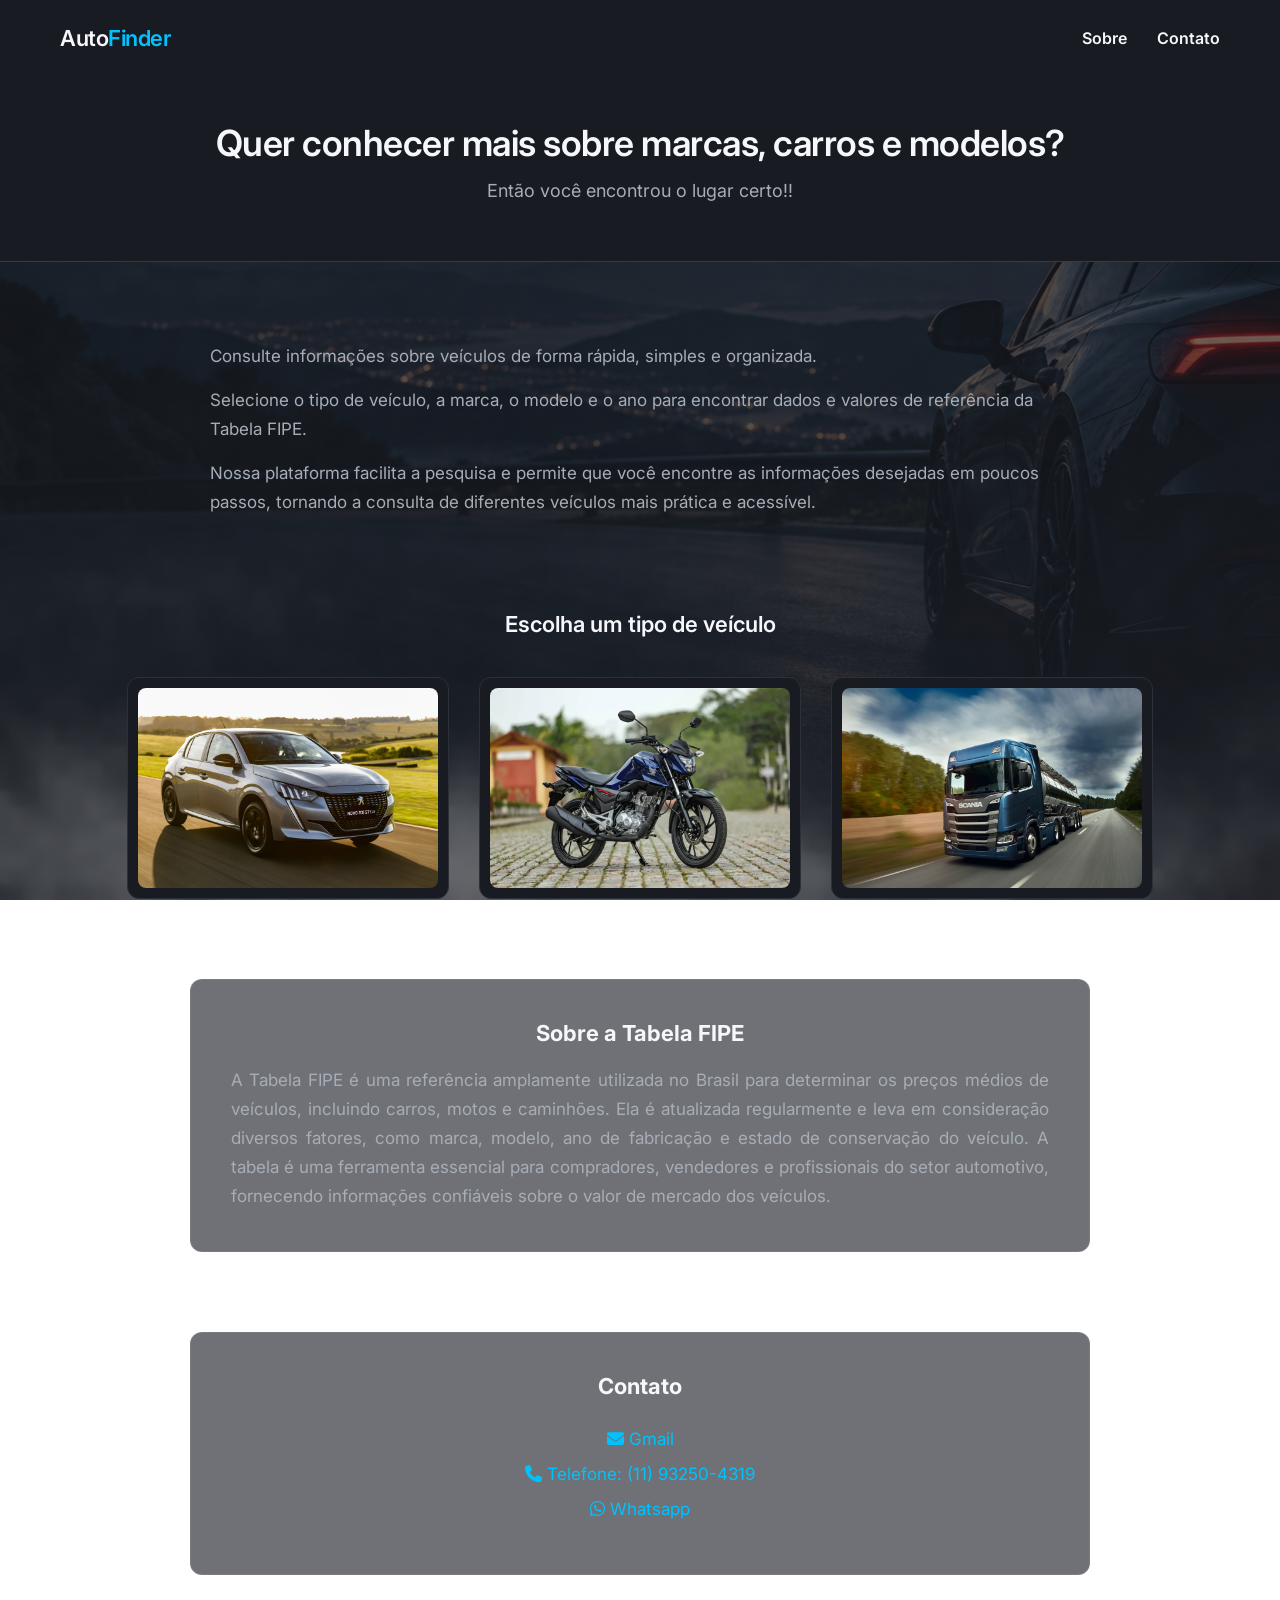
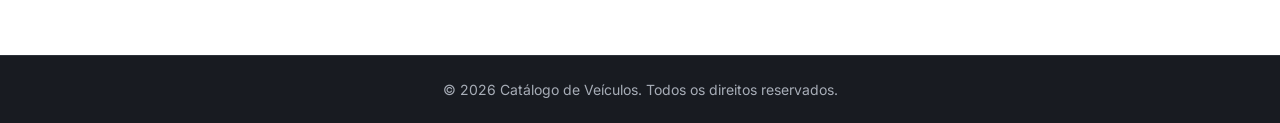
<file: index.html>
<!DOCTYPE html>
<html lang="en">
<head>
    <meta charset="UTF-8">
    <meta name="viewport" content="width=device-width, initial-scale=1.0">
    <title>Catálogo de veículos</title>
    <link rel="stylesheet"
    href="https://cdnjs.cloudflare.com/ajax/libs/font-awesome/6.5.2/css/all.min.css">
    <link rel="stylesheet" href="style.css">
    <link rel="preconnect" href="https://fonts.googleapis.com">
    <link rel="preconnect" href="https://fonts.gstatic.com" crossorigin>
    <link href="https://fonts.googleapis.com/css2?family=Inter:wght@400;500;600;700&display=swap" rel="stylesheet">
</head>
<body>

    <header>

    <div class="cabecalho">

        <div class="logo">
            Auto<span>Finder</span>
        </div>
        
        <!-- //Menu de navegação com links para as seções "Sobre" e "Contato"// -->
        <nav>
            <ul>
                <li><a href="#sobre-tabela-fipe">Sobre</a></li>
                <li><a href="#contato">Contato</a></li>
            </ul>
        </nav>
    </div>

        <!-- //Título e subtítulo da página// -->
        <h1 class="titulo">Quer conhecer mais sobre marcas, carros e modelos?</h1>
        <h2 class="subtitulo">Então você encontrou o lugar certo!!</h2>
    </header>
    
    <main class="corpo">

        <!-- //Seção de descrição com informações sobre a plataforma// -->
        <section id="descricao">
            <ul>
                <li>Consulte informações sobre veículos de forma rápida, simples e organizada.</li>
                <li>Selecione o tipo de veículo, a marca, o modelo e o ano para encontrar dados e valores de referência da Tabela FIPE.</li>
                <li>Nossa plataforma facilita a pesquisa e permite que você encontre as informações desejadas em poucos passos, tornando a consulta de diferentes veículos mais prática e acessível.</li>
            </ul>
        </section>

        <!-- //Seção de escolha do tipo de veículo com imagens representativas// -->
        <section id="tipo">

            <h3>Escolha um tipo de veículo</h3>
            <a href="marcas.html?tipo=carros">
                <img src="Peugeot-208-Style-1.jpg" alt="Carro" width="300">
            </a>

            <a href="marcas.html?tipo=motos">
                <img src="moto.jpg" alt="Moto" width="298">
            </a>

            <a href="marcas.html?tipo=caminhoes">
                <img src="caminhao.jpg" alt="Caminhão" width="298">
            </a>

        </section>

        <!-- //Seção sobre a Tabela FIPE com informações detalhadas// -->
        <section id="sobre-tabela-fipe">

            <h3>Sobre a Tabela FIPE</h3>
            <p>A Tabela FIPE é uma referência amplamente utilizada no Brasil para determinar os preços médios de veículos, incluindo carros, motos e caminhões. Ela é atualizada regularmente e leva em consideração diversos fatores, como marca, modelo, ano de fabricação e estado de conservação do veículo. A tabela é uma ferramenta essencial para compradores, vendedores e profissionais do setor automotivo, fornecendo informações confiáveis sobre o valor de mercado dos veículos.</p>

        </section>

        <!-- //Seção de contato com informações de contato e links para redes sociais// -->
        <section id="contato">

            <h3>Contato</h3>

            <a href="mailto:anap03404@gmail.com" target="_blank">
                <i class="fa-solid fa-envelope"></i>
                Gmail
            </a>

            <a href="tel:+5511932504319" target="_blank">
                <i class="fa-solid fa-phone"></i>
                Telefone: (11) 93250-4319
            </a>

            <a href="https://wa.me/5579999999999" target="_blank">
                <i class="fa-brands fa-whatsapp"></i>
                Whatsapp
            </a>

        </section>

    </main>

    <!-- //Rodapé com direitos autorais e informações de copyright// -->
    <footer>
        <p>© 2026 Catálogo de Veículos. Todos os direitos reservados.</p>
    </footer>

    <script src="script.js"></script>
</body>
</html>
</file>
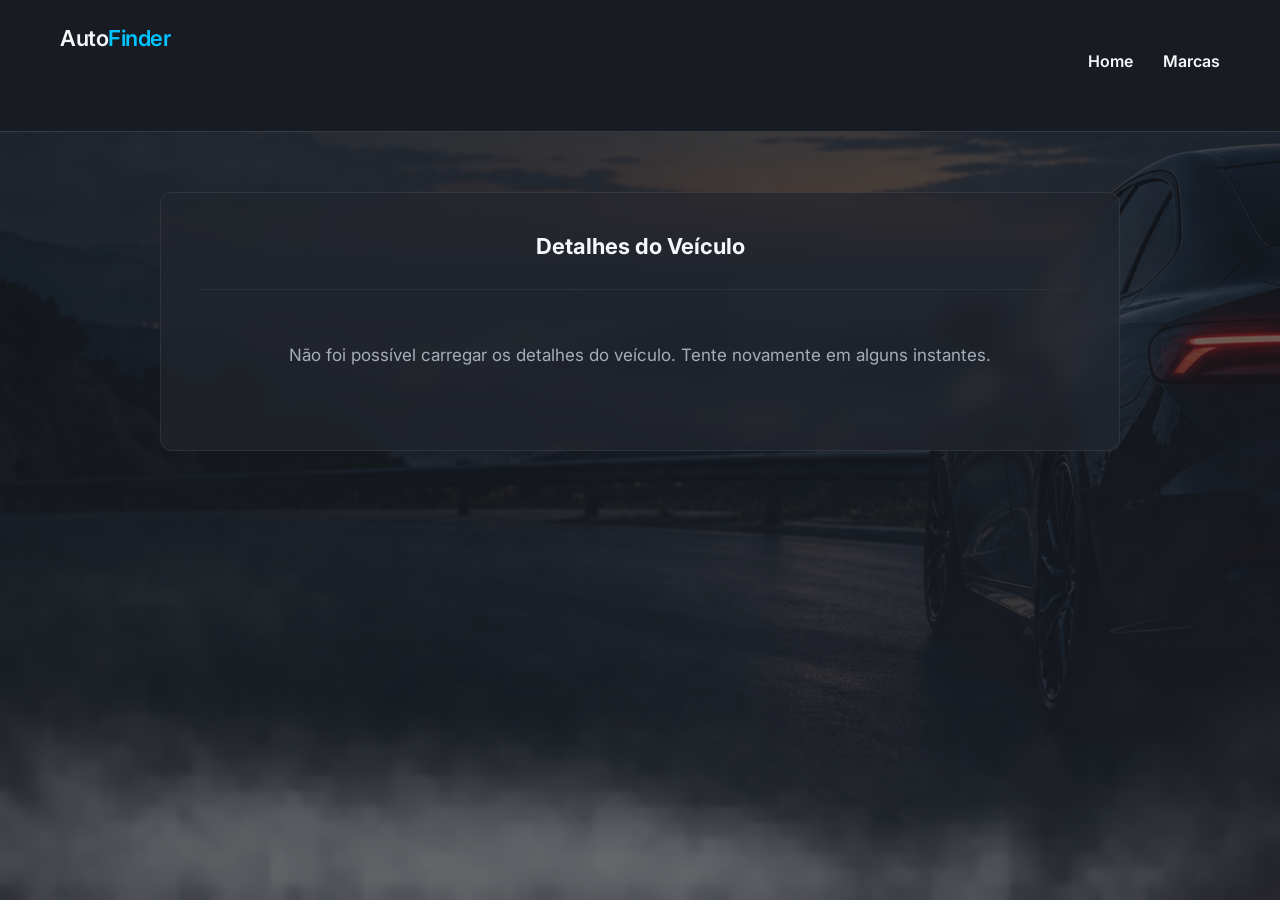
<file: detalhes.html>
<!DOCTYPE html>
<html lang="en">
<head>
    <meta charset="UTF-8">
    <meta name="viewport" content="width=device-width, initial-scale=1.0">
    <title>Catálogo de Veículos</title>
    <link rel="stylesheet" href="style.css">
    <link rel="preconnect" href="https://fonts.googleapis.com">
    <link rel="preconnect" href="https://fonts.gstatic.com" crossorigin>
    <link href="https://fonts.googleapis.com/css2?family=Inter:wght@400;500;600;700&display=swap" rel="stylesheet">
</head>
<body>

    <!-- //Menu de navegação com links para a página inicial e para a página de marcas// -->
    <header>

        <!-- Logo da plataforma com destaque para a palavra "Finder" -->
        <div class="logo">
        Auto<span>Finder</span>
        </div>
        
        <nav>
            <ul>
                <li><a href="index.html">Home</a></li>
                <li><a href="marcas.html">Marcas</a></li>
            </ul>
        </nav>
    </header>

    <main class="detalhes">

        <section id="detalhes-veiculo">

            <h3>Detalhes do Veículo</h3>

            <!-- //Div para exibir os detalhes do veículo preenchida pelo JavaScript// -->
            <div id="detalhes-veiculo-info">
                <!-- //JavaScript irá preencher os detalhes do veículo aqui// -->
            </div>
        </section>

    </main>

    <script src="script.js"></script>
</body>
</html>
</file>
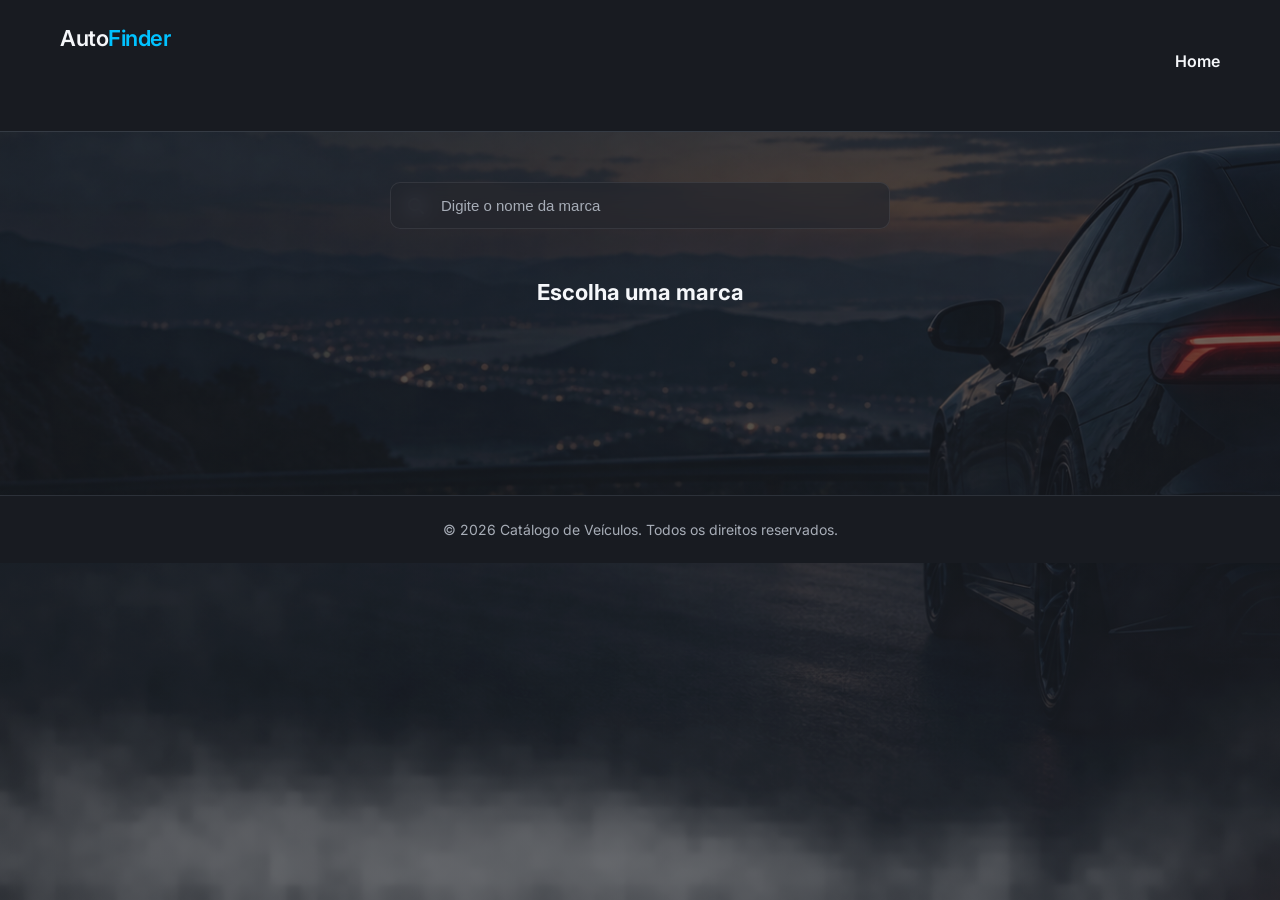
<file: marcas.html>
<!DOCTYPE html>
<html lang="en">
<head>
    <meta charset="UTF-8">
    <meta name="viewport" content="width=device-width, initial-scale=1.0">
    <title>Catálogo de veículos</title>
    <link rel="stylesheet"
    href="https://cdnjs.cloudflare.com/ajax/libs/font-awesome/6.5.2/css/all.min.css">
    <link rel="stylesheet" href="style.css">
    <link rel="preconnect" href="https://fonts.googleapis.com">
    <link rel="preconnect" href="https://fonts.gstatic.com" crossorigin>
    <link href="https://fonts.googleapis.com/css2?family=Inter:wght@400;500;600;700&display=swap" rel="stylesheet">
</head>
<body>

    <header>
        <!-- Logo da plataforma com destaque para a palavra "Finder" -->
        <div class="logo">
        Auto<span>Finder</span>
        </div>

        <!-- //Menu de navegação com link para a página inicial// -->
        <nav>
            <ul>
                <li><a href="index.html">Home</a></li>
            </ul>
        </nav>

    </header>
    
    <main class="marcas">

        <!-- //Seção de pesquisa - enquanto o usuário digitar trazer o card correspondente// -->
        <section id="pesquisa">

            <div>
                <i class="fa-solid fa-magnifying-glass"></i>
                <input type="search"
                id="pesquisa-marca"
                placeholder="Digite o nome da marca">
            </div>

        </section>

        <!-- Seção para exibir as opções -->
        <section id="exibe-marcas">
            <h3 id="escolher">Escolha uma marca</h3>

            <!-- //Div para exibir a lista de marcas preenchida pelo JavaScript// -->
            <div id="lista-marcas">
                <!-- //JavaScript irá preencher as marcas aqui// -->
            </div>
        </section>
            
    </main>

    <!-- //Rodapé com direitos autorais e informações de copyright// -->
    <footer>
        <p>© 2026 Catálogo de Veículos. Todos os direitos reservados.</p>
    </footer>

    <script src="script.js"></script>
</body>

</html>
</file>
<file: style.css>
/*//INDEX// */

/* //Seleciona todos os elementos das páginas html e aplica estilos globais// */
* {
    margin: 0;
    padding: 0;
    box-sizing: border-box;
}

/*// Estilos para o corpo da página //*/
body {
    font-family: 'Inter', sans-serif;

    background:
        linear-gradient(
            rgba(24, 27, 33, 0.60),
            rgba(24, 27, 33, 0.60)
        ),
        url("fundo.png");

    background-size: cover;
    background-position: center;
    background-attachment: fixed;

    color: #F5F7FA;
}

/*// Estilos para o cabeçalho //*/
header {
    background-color: #181B21;
    color: #F5F7FA;
    padding: 25px 60px 60px;
    border-bottom: 1px solid #353B44;
}

.cabecalho {
    display: flex;
    justify-content: space-between;
    align-items: center;
}

.logo {
    font-size: 22px;
    font-weight: 600;
    letter-spacing: -0.5px;
    color: #F5F7FA;
}

.logo span {
    color: #00C2FF;
}

nav ul {
    list-style: none;
    display: flex;
    justify-content: flex-end;
    gap: 30px;
}

nav a {
    color: #F5F7FA;
    text-decoration: none;
    font-weight: 600;
    transition: 0.3s;
}

nav a:hover {
    color: #00C2FF;
}

/*// Estilos para o título e subtítulo da página que está dentro do header //*/
.titulo {
    text-align: center;
    font-size: 36px;
    font-weight: 600;
    margin-top: 70px;
    letter-spacing: -0.5px;
}

.subtitulo {
    text-align: center;
    font-size: 18px;
    font-weight: 400;
    margin-top: 15px;
    color: #A7ADB7;
}

/*//Estilos para a descrição//*/
#descricao {
    max-width: 900px;
    margin: 60px auto;
    padding: 20px;
}

#descricao ul {
    list-style: none;
}

#descricao li {
    color: #A7ADB7;
    font-size: 17px;
    line-height: 1.7;
    margin-bottom: 15px;
}

/*// Estilos para a seção de escolha do tipo de veículo - titulo//*/
#tipo {
    display: flex;
    flex-wrap: wrap;
    justify-content: center;
    gap: 30px;
    margin: 50px auto 60px;
}

#tipo h3 {
    width: 100%;
    text-align: center;
    font-size: 22px;
    font-weight: 600;
    margin-bottom: 10px;
}

/*// Estilos para os links e imagens dentro da seção de escolha do tipo de veículo //*/
#tipo a {
    display: block;
    background-color: #181B21;
    padding: 10px;
    border-radius: 12px;
    border: 1px solid #2C3139;
    transition: 0.3s;
}

#tipo a:hover {
    transform: translateY(-5px);
    border-color: #00C2FF;
    box-shadow: 0 8px 25px rgba(0, 194, 255, 0.12);
}

#tipo img {
    display: block;
    width: 300px;
    height: 200px;
    object-fit: cover;
    border-radius: 8px;
}

/*// Estilos para a seção sobre a tabela FIPE //*/
#sobre-tabela-fipe {
    max-width: 900px;
    margin: 80px auto;
    padding: 40px;
    background: rgba(34, 38, 45, 0.65);
    backdrop-filter: blur(10px);
    -webkit-backdrop-filter: blur(10px);
    border: 1px solid rgba(255, 255, 255, 0.08);
    border-radius: 12px;
}

#sobre-tabela-fipe h3 {
    text-align: center;
    font-size: 22px;
    margin-bottom: 20px;
    color: #F5F7FA;
}

#sobre-tabela-fipe p {
    color: #A7ADB7;
    font-size: 17px;
    line-height: 1.7;
    text-align: justify;
}

/*// Estilos para o contato //*/
#contato {
    max-width: 900px;
    margin: 80px auto;
    padding: 40px;

    background: rgba(34, 38, 45, 0.65);
    backdrop-filter: blur(10px);
    -webkit-backdrop-filter: blur(10px);

    border: 1px solid rgba(255, 255, 255, 0.08);
    border-radius: 12px;
}

#contato h3 {
    text-align: center;
    font-size: 22px;
    margin-bottom: 30px;
    color: #F5F7FA;
}

#contato a {
    display: block;
    width: fit-content;
    margin: 15px auto;
    color: #00C2FF;
    text-decoration: none;
    font-size: 17px;
    transition: 0.3s;
}

#contato a:hover {
    color: #00A8E0;
}

/*// Estilos para o rodapé //*/
footer {
    background-color: #181B21;
    color: #A7ADB7;
    text-align: center;
    padding: 25px;
    margin-top: 80px;
    border-top: 1px solid #2C3139;
}

footer p {
    color: #A7ADB7;
    font-size: 14px;
}

/*//MARCAS// */

/*//Para toda pagina de marcas, centraliza e define o tamanho máximo//*/
.marcas {
    max-width: 1100px;
    margin: 0 auto;
    padding: 50px 20px 80px;
}

/*// Estilos para a seção de pesquisa //*/
#pesquisa {
    display: flex;
    justify-content: center;
    margin-bottom: 50px;
}

#pesquisa div {
    position: relative;
    width: 100%;
    max-width: 500px;
}

#pesquisa i {
    position: absolute;
    left: 18px;
    top: 50%;
    transform: translateY(-50%);
    color: #A7ADB7;
}

#pesquisa-marca {
    width: 100%;
    padding: 14px 20px 14px 50px;

    border: 1px solid rgba(255, 255, 255, 0.08);
    border-radius: 10px;

    background: rgba(34, 38, 45, 0.65);
    backdrop-filter: blur(10px);
    -webkit-backdrop-filter: blur(10px);

    color: #F5F7FA;
    font-size: 15px;
    outline: none;
}

#pesquisa-marca::placeholder {
    color: #A7ADB7;
}

#pesquisa-marca:focus {
    border-color: #00C2FF;
    box-shadow: 0 0 0 3px rgba(0, 194, 255, 0.1);
}


/*// Estilos para a área de exibição das marcas //*/
#exibe-marcas {
    margin-top: 20px;
}

#escolher {
    text-align: center;
    font-size: 22px;
    color: #F5F7FA;
    margin-bottom: 30px;
}

/*// Estilos para os cards de marcas //*/
#exibe-marcas {
    margin-top: 20px;
}

#escolher {
    text-align: center;
    font-size: 22px;
    color: #F5F7FA;
    margin-bottom: 30px;
}

#lista-marcas {
    display: grid;
    grid-template-columns: repeat(4, 1fr);
    gap: 20px;
}

#lista-marcas div {
    background: rgba(34, 38, 45, 0.65);
    backdrop-filter: blur(10px);
    -webkit-backdrop-filter: blur(10px);

    border: 1px solid rgba(255, 255, 255, 0.08);
    border-radius: 10px;

    padding: 18px;

    text-align: center;
    color: #F5F7FA;

    font-size: 15px;
    font-weight: 500;

    cursor: pointer;
    transition: 0.3s;
}

#lista-marcas div:hover {
    transform: translateY(-4px);
    border-color: #00C2FF;
    color: #00C2FF;
    box-shadow: 0 6px 20px rgba(0, 194, 255, 0.1);
}

/*// MENSAGEM DE ERRO // */
.mensagem-erro {
    grid-column: 1 / -1;
    text-align: center;
    color: #A7ADB7;
    font-size: 16px;
    padding: 30px;
}

/*// MENSAGEM DE CARREGANDO // */
.mensagem-carregando {
    grid-column: 1 / -1;
    text-align: center;
    color: #A7ADB7;
    font-size: 16px;
    padding: 30px;
}


/*//DETALHES// */

/*// Estilos para a página e seção de detalhes do veículo //*/
.detalhes {
    max-width: 1000px;
    margin: 0 auto;
    padding: 60px 20px 80px;
}

#detalhes-veiculo {
    background: rgba(34, 38, 45, 0.65);
    backdrop-filter: blur(10px);
    -webkit-backdrop-filter: blur(10px);

    border: 1px solid rgba(255, 255, 255, 0.08);
    border-radius: 12px;
    padding: 40px;
}

#detalhes-veiculo h3 {
    text-align: center;
    font-size: 22px;
    color: #F5F7FA;
    margin-bottom: 30px;
}

#detalhes-veiculo-info {
    border-top: 1px solid #2C3139;
    padding-top: 25px;
}

#detalhes-veiculo-info h1 {
    text-align: center;
    font-size: 28px;
    color: #00C2FF;
    margin-bottom: 30px;
}

#detalhes-veiculo-info p {
    font-size: 17px;
    color: #A7ADB7;
    margin-bottom: 15px;
}

#detalhes-veiculo-info strong {
    color: #F5F7FA;
}


/* * /RESPONSIVIDADE/* */

/* * /CELULAR// */

@media (max-width: 768px) {

    header {
        padding: 20px;
    }

    .logo {
    font-size: 19px;
    }

    nav ul {
        justify-content: center;
        gap: 20px;
    }

    nav a {
        font-size: 14px;
    }

    .titulo {
    font-size: 30px;
    margin-top: 40px;
    padding: 0 20px;
    }

    .subtitulo {
    font-size: 17px;
    padding: 0 20px;
    }

    #descricao {
    margin: 40px auto;
    padding: 20px;
    }

    #descricao li {
    font-size: 15px;
    }

    #tipo {
    flex-direction: column;
    align-items: center;
    gap: 20px;
    }

    #tipo a {
    width: 90%;
    max-width: 400px;
    }

    #tipo img {
    width: 100%;
    height: auto;
    }

    #sobre-tabela-fipe,
    #contato {
    width: 90%;
    margin: 50px auto;
    padding: 25px;
    }

    #lista-marcas {
    grid-template-columns: repeat(2, 1fr);
    gap: 12px;
    }

    #pesquisa {
    padding: 0 20px;
    }

    #pesquisa div {
    max-width: none;
    }

    #pesquisa-marca {
    font-size: 15px;
    }

    .detalhes {
    padding: 40px 15px 60px;
    }

    #detalhes-veiculo {
    padding: 25px 20px;
    }

    #detalhes-veiculo-info h1 {
    font-size: 25px;
    }

    #detalhes-veiculo-info p {
    font-size: 15px;
    }

}
</file>
